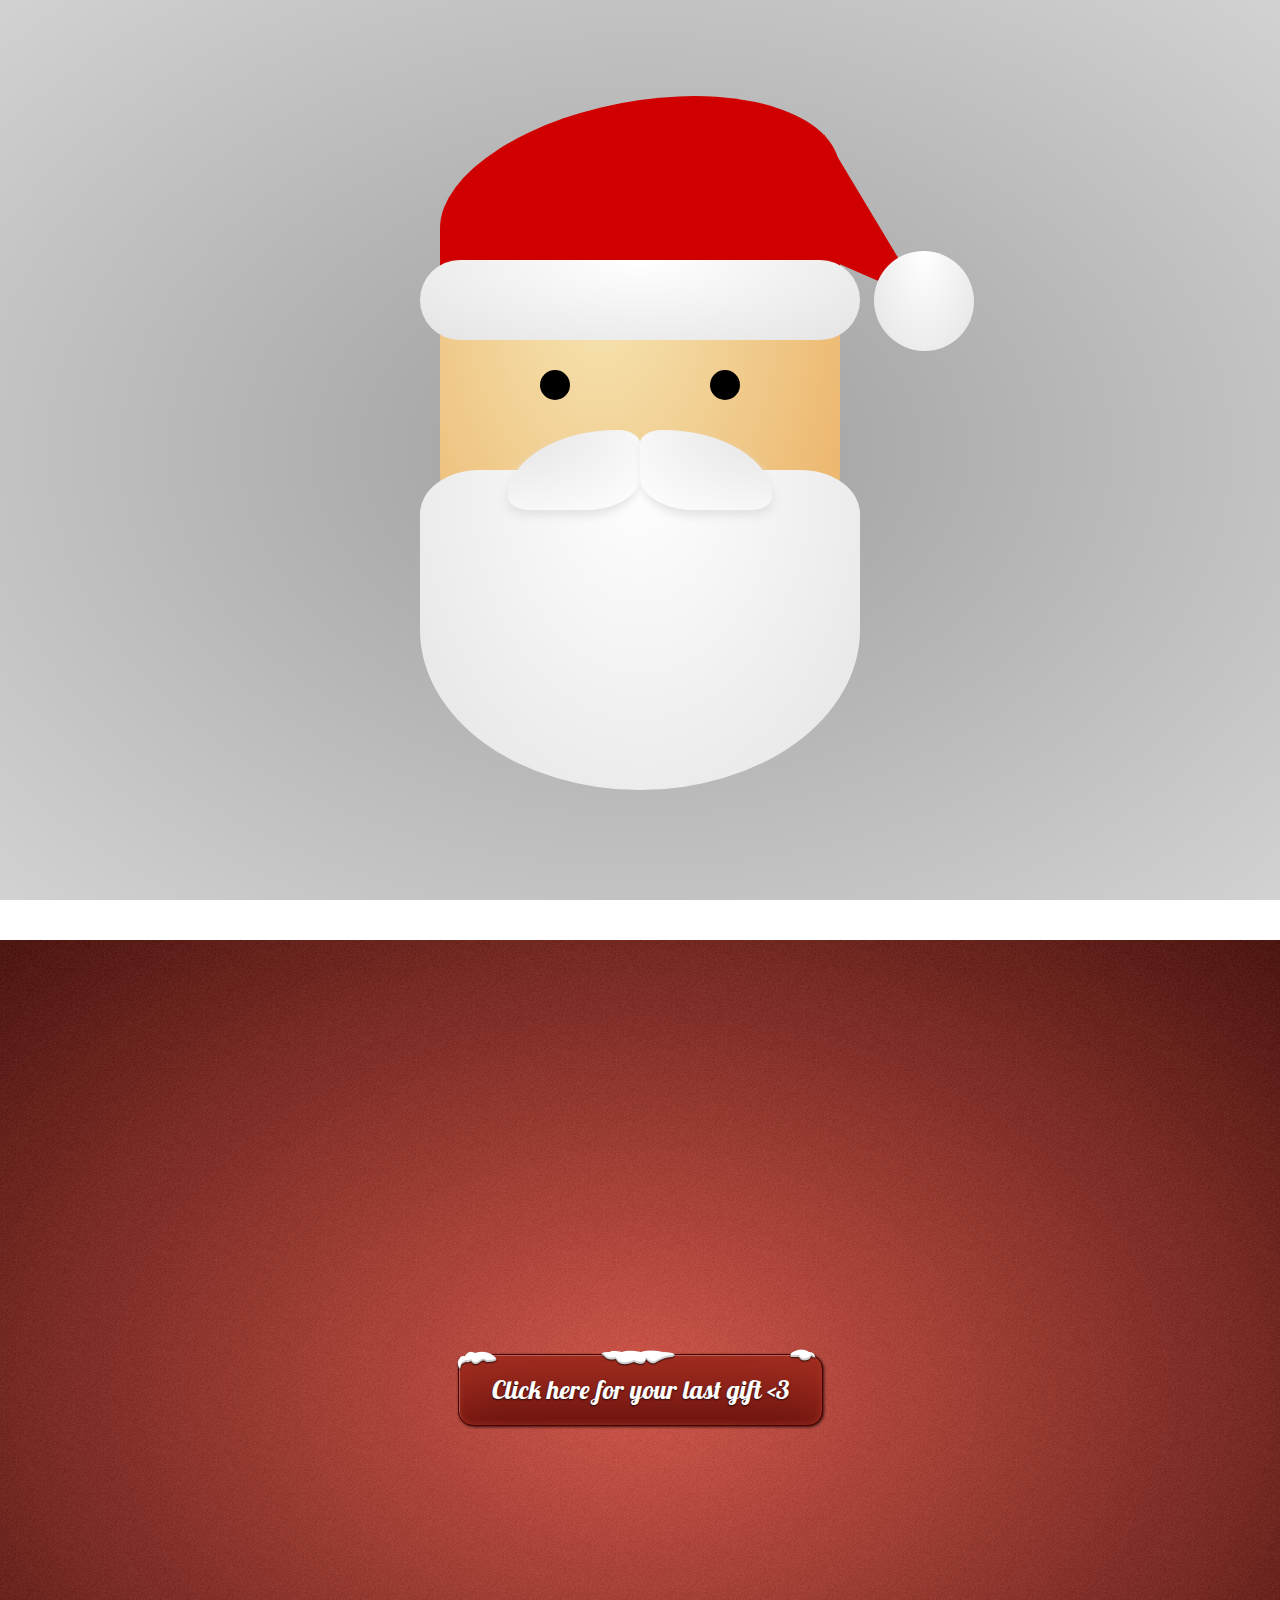
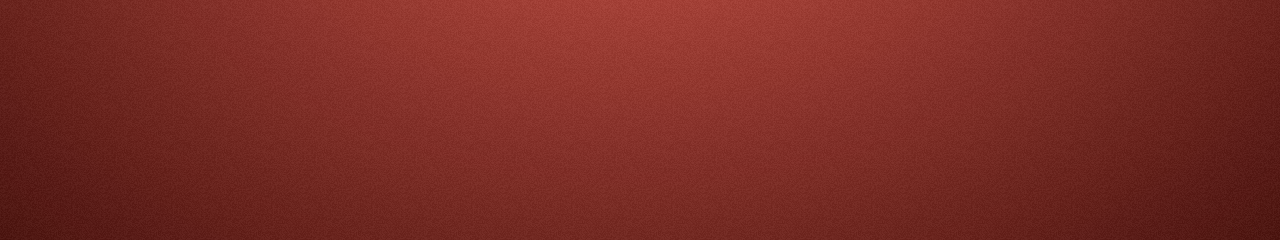
<file: index.html>
<!DOCTYPE html>
<html>
<link rel="stylesheet" type="text/css" href="stylesheet.css" media="screen" />
<head>
  <meta charset="UTF-8">
  <title>Merry Christmas Teeny <3</title>
  <link href='https://fonts.googleapis.com/css?family=Lobster' rel='stylesheet' type='text/css'>
</head>
<body>
  
  <div class="wrapper">
  <div class="face">
    <div class="hat-wrapper">
      <div class="hat">
        <div class="hat-top">
        </div>
      </div>
      <div class="hat-brim">

      </div>
    </div>
    <div class="eyes">
      <div class="eye left-eye">

      </div>
      <div class="eye right-eye">

      </div>
    </div>
    <div class="mouth">

    </div>
    <div class="beard">
      <div class="mustache">
        <div class="mustache-left">

        </div>
        <div class="mustache-right">

        </div>
      </div>
    </div>
  </div>
</div>
  
  <div class="bg">
    <div class="centerer">
      <a href="giftcard.html" class="button">Click here for your last gift <3</a>
    </div>
  </div>
</body>
</html>
</file>
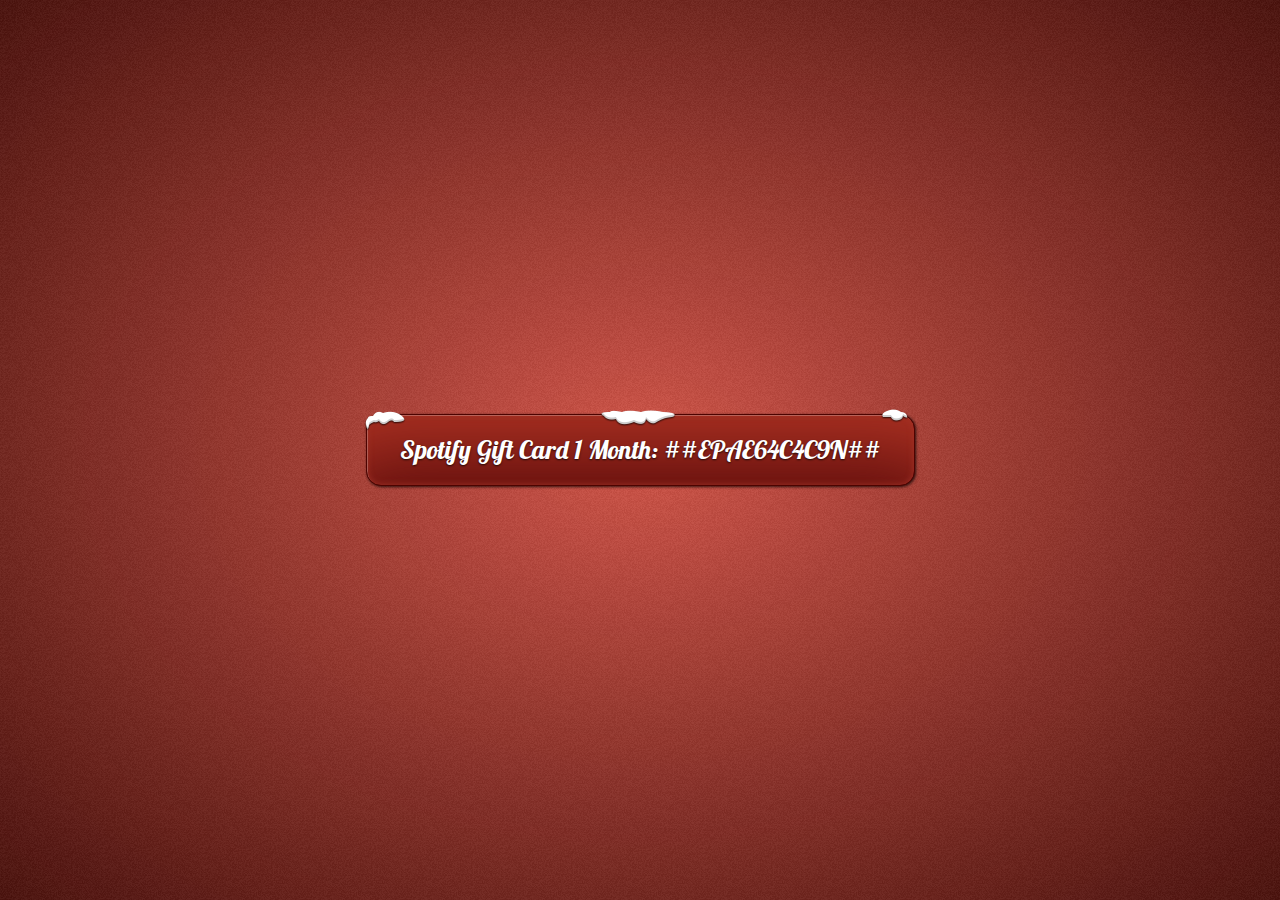
<file: giftcard.html>
<!DOCTYPE html>
<html>
<link rel="stylesheet" type="text/css" href="stylesheet.css" media="screen" />
<head>
  <meta charset="UTF-8">
  <title>I Love You Darling <3</title>
  <link href='https://fonts.googleapis.com/css?family=Lobster' rel='stylesheet' type='text/css'>
</head>
<body>
  <div class="bg">
    <div class="centerer">
      <a href="#" class="button">Spotify Gift Card 1 Month: ##EPAE64C4C9N##</a>
    </div>  
  </div>
</body>
</html>
</file>
<file: stylesheet.css>
body { margin: 0; }
.button {
	display: inline-block;
	-webkit-box-sizing:border-box;
	   -moz-box-sizing:border-box;
	        box-sizing:border-box;
	min-width:100px;
	padding: 22px 33px;
	font-family: 'Lobster', cursive;
	font-size: 26px;
	line-height: 26px;
	text-decoration: none;
	color: #FFF;
	text-shadow: 0 1px 2px rgba(0,0,0,0.75);
	background: #5e0d0c;
	outline: none;
	border-radius: 15px;
	border: 1px solid #4c0300;
	box-shadow:
		inset 1px 1px 0px rgba(255,255,255,0.25), /* highlight */
		inset 0 0 6px #a23227, /* inner glow */
		inset 0 80px 80px -40px #ac3223, /* gradient */
		1px 1px 3px rgba(0,0,0,0.75); /* shadow */
		
	position: relative;
	overflow: visible; /* IE9 & 10 */
	-webkit-transition: 500ms linear;
	   -moz-transition: 500ms linear;
	     -o-transition: 500ms linear;
					transition: 500ms linear;
}

.button::before {
	content: '';
	display: block;
	position: absolute;
	top: -7px;
	left: -3px;
	right: 0;
	height: 23px;
	background: url([data-uri]) no-repeat 0 0,
	url([data-uri]) no-repeat 50% 0,
	url([data-uri]) no-repeat 100% 0;
	
}
.button:hover {
	background: #a61715;
	text-shadow: 0 1px 2px rgba(0,0,0,0.75), 0 0 40px #FFF;
	box-shadow:
		inset 1px 1px 0px rgba(255,255,255,0.25), /* highlight */
		inset 0 0 6px #da3b2c, /* inner glow */
		inset 0 80px 80px -40px #dd4330, /* gradient */
		1px 1px 3px rgba(0,0,0,0.75); /* shadow */
		
}
.button:focus {
	outline: none; /*FF*/
}
.button:active {
	box-shadow:
		inset 1px 1px 0px rgba(255,255,255,0.25), /* highlight */
		inset 0 0 6px #da3b2c, /* inner glow */
		inset 0 80px 80px -40px #dd4330, /* gradient */
		0px 1px 0px rgba(255,255,255,0.25); /* shadow */
		
	-webkit-transition: 50ms linear;
	   -moz-transition: 50ms linear;
	     -o-transition: 50ms linear;
	        transition: 50ms linear;
}


/* other styles */
html, body {
	width:100%;
	height: 100%;
}
.bg {
	width: 100%;
	height: 100%;
	display: table;
	background: url([data-uri]);
	background: -moz-radial-gradient(center, ellipse cover, #d35448 0%, #4a110c 100%); /* FF3.6+ */
	background: -webkit-gradient(radial, center center, 0px, center center, 100%, color-stop(0%,#d35448), color-stop(100%,#4a110c)); /* Chrome,Safari4+ */
	background: -webkit-radial-gradient(center, ellipse cover, #d35448 0%,#4a110c 100%); /* Chrome10+,Safari5.1+ */
	background: -o-radial-gradient(center, ellipse cover, #d35448 0%,#4a110c 100%); /* Opera 12+ */
	background: -ms-radial-gradient(center, ellipse cover, #d35448 0%,#4a110c 100%); /* IE10+ */
	background: radial-gradient(ellipse at center, #d35448 0%,#4a110c 100%); /* W3C */
}
	.centerer {
		display: table-cell;
		vertical-align: middle;
		text-align: center;
		/* noise image */
		background-image: url([data-uri]);

	}
@keyframes mustache-wiggle {
  0% {
    transform: rotate(0turn);
  }
  25% {
    transform: rotate(0.02turn) scale(1.1);
  }
  50% {
    transform: rotate(-0.02turn) scale(1.1);
  }
  75% {
    transform: rotate(0.02turn) scale(1.1);
  }
  100% {
    transform: rotate(0turn) scale(1);
  }
}
html {
  background: radial-gradient(ellipse at center, #9e9e9e 0%, #d2d2d2 100%)
    no-repeat center center fixed;
  -webkit-background-size: cover;
  -moz-background-size: cover;
  -o-background-size: cover;
  background-size: cover;
}
html,
body {
  margin: 0;
  padding: 0;
}
.wrapper {
  margin: 30vh 0;
}
.hat-wrapper {
  position: absolute;
  top: -170px;
}
.hat {
  min-width: 400px;
  height: 200px;
  background: #d00000;
  margin: 0 auto;
  border-radius: 100% 100% 0 0;
  transform: skew(0, -8deg);
}
.hat-top {
  width: 0;
  height: 0;
  border-style: solid;
  border-width: 123px 0 0 100px;
  border-color: transparent transparent transparent #d00000;
  position: absolute;
  right: -84px;
  bottom: -12px;
  transform: skew(0, 30deg);
}

.hat-top:before {
  content: "";
  display: block;
  background: white;
  background: radial-gradient(at top, #ffffff 0%, #e4e4e4 100%);
  width: 100px;
  height: 100px;
  position: relative;
  top: -50px;
  margin-left: -50px;
  border-radius: 100%;
  transform: skew(0, -23deg);
}
.hat-brim {
  width: 110%;
  min-width: 400px;
  height: 80px;
  border-radius: 40px;
  background: white;
  background: radial-gradient(at top, #ffffff 0%, #e4e4e4 100%);
  margin: 0 auto;
  position: relative;
  left: -5%;
  top: -40px;
}
.face {
  /*Auto width and height needs help*/
  width: 40vw;
  min-width: 400px;
  min-height: 400px;
  max-width: 400px;
  border-radius: 30% 30% 90% 90%;
  background: radial-gradient(at 40% top, #f6e6b4 0%, #eaab5d 100%);
  margin: 0 auto;
  position: relative;
}
.eye {
  background: black;
  width: 30px;
  height: 30px;
  position: absolute;
  top: 100px;
  border-radius: 100%;
  transition: all 0.5s;
}
.eye:hover {
  height: 6px;
  margin-top: 12px;
}
.left-eye {
  left: 100px;
}
.right-eye {
  right: 100px;
}

/*******************
      Beard
*******************/
.beard {
  width: 110%;
  height: 80%;
  border-radius: 30% 30% 110% 110%;
  background: radial-gradient(at top, #ffffff 0%, #e4e4e4 100%);
  left: -5%;
  position: absolute;
  top: 50%;
}
.beard:hover .mustache {
  animation: mustache-wiggle 0.6s 1;
}
.mustache {
  position: absolute;
  width: 60%;
  left: 20%;
  top: -40px;
  font-size: 0;
}
.mustache-left {
  width: 50%;
  height: 80px;
  background: radial-gradient(at top left, #e4e4e4 0%, #ffffff 100%);
  border-radius: 200% 40% 100%;
  box-shadow: -2px 6px 8px #e4e4e4;
  display: inline-block;
  box-sizing: border-box;
}
.mustache-right {
  width: 50%;
  height: 80px;
  background: radial-gradient(at top right, #e4e4e4 0%, #ffffff 100%);
  border-radius: 40% 200% 40% 100%;
  box-shadow: 2px 6px 8px #e4e4e4;
  display: inline-block;
  box-sizing: border-box;
}
</file>
